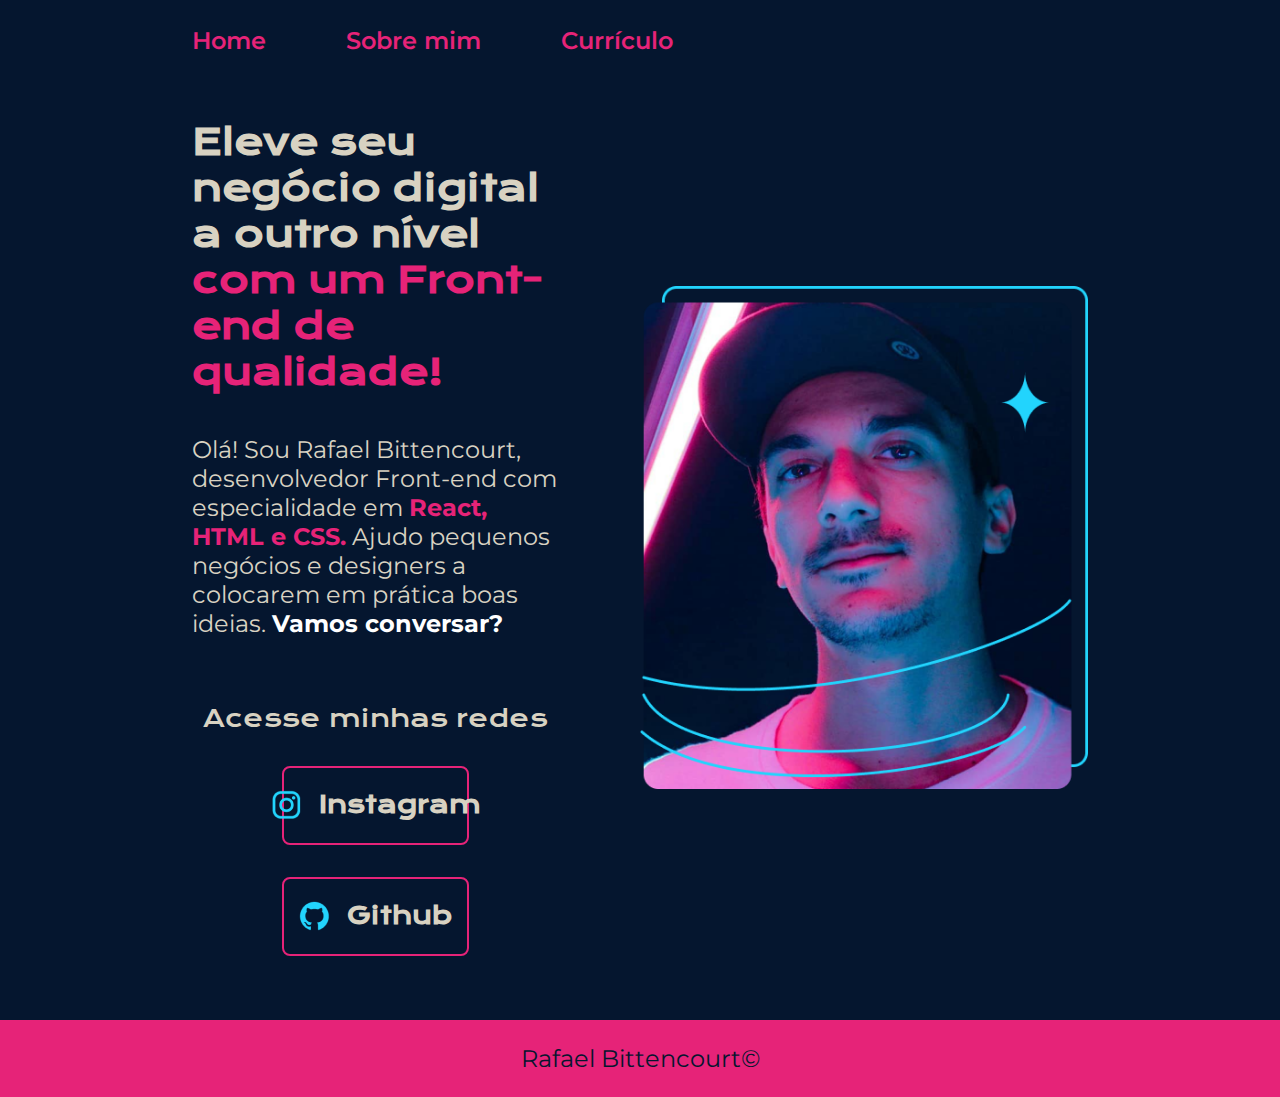
<file: index.html>
<!DOCTYPE html>
<html lang="pt-BR">
<head>
    <meta charset="UTF-8">
    <meta name="viewport" content="width=device-width, initial-scale=1.0">
    <title>Portfolio de Rafael Bittencourt</title>
    <link rel="stylesheet" href="./styles/style.css">
</head>
<body>
    <header class="cabecalho">
        <nav class="cabecalho__menu">
            <a class="cabecalho__menu__link" href="index.html">Home</a>
            <a class="cabecalho__menu__link" href="about.html">Sobre mim</a>
            <a class="cabecalho__menu__link" href="resume.html">Currículo</a>
        </nav>
            <!-- <img src="./assets/images/unnamed.png" alt="logo alura" height="50px">
            <p>Aluno Full stack Alura</p> -->
    </header>
    <main class="apresentacao">
        <section class="apresentacao__conteudo">
            <h1 class="apresentacao__conteudo__titulo">Eleve seu negócio digital a outro nível <strong>com um Front-end de qualidade!</strong></h1>
            <p class="apresentacao__conteudo__texto">Olá! Sou Rafael Bittencourt, desenvolvedor Front-end com especialidade em <strong class="titulo-destaque">React, HTML e CSS.</strong> Ajudo pequenos negócios e designers a colocarem em prática boas ideias. <strong class="titulo-destaque2">Vamos conversar?</strong></p>
            <div class="apresentacao__links">
                <h2 class="apresentacao__links__subtitulo">Acesse minhas redes</h2>
                <a class="apresentacao__links__navegacao" href="https://www.instagram.com/rafabitt_/"> <img src="./assets/images/instagram.png" alt="Logo instagram"> Instagram</a>
                <a class="apresentacao__links__navegacao"  href="https://github.com/rafael-bitt" > <img src="./assets/images/github.png" alt="Logo Github"> Github</a>
            </div>
        </section>
            <img class="apresentacao__imagem" src="./assets/images/Imagem.png" alt="Foto do Rafael Bittencourt">
    </main>
    <footer class="rodape">
        <p>Rafael Bittencourt©</p>
    </footer>
</body>
</html>
</file>
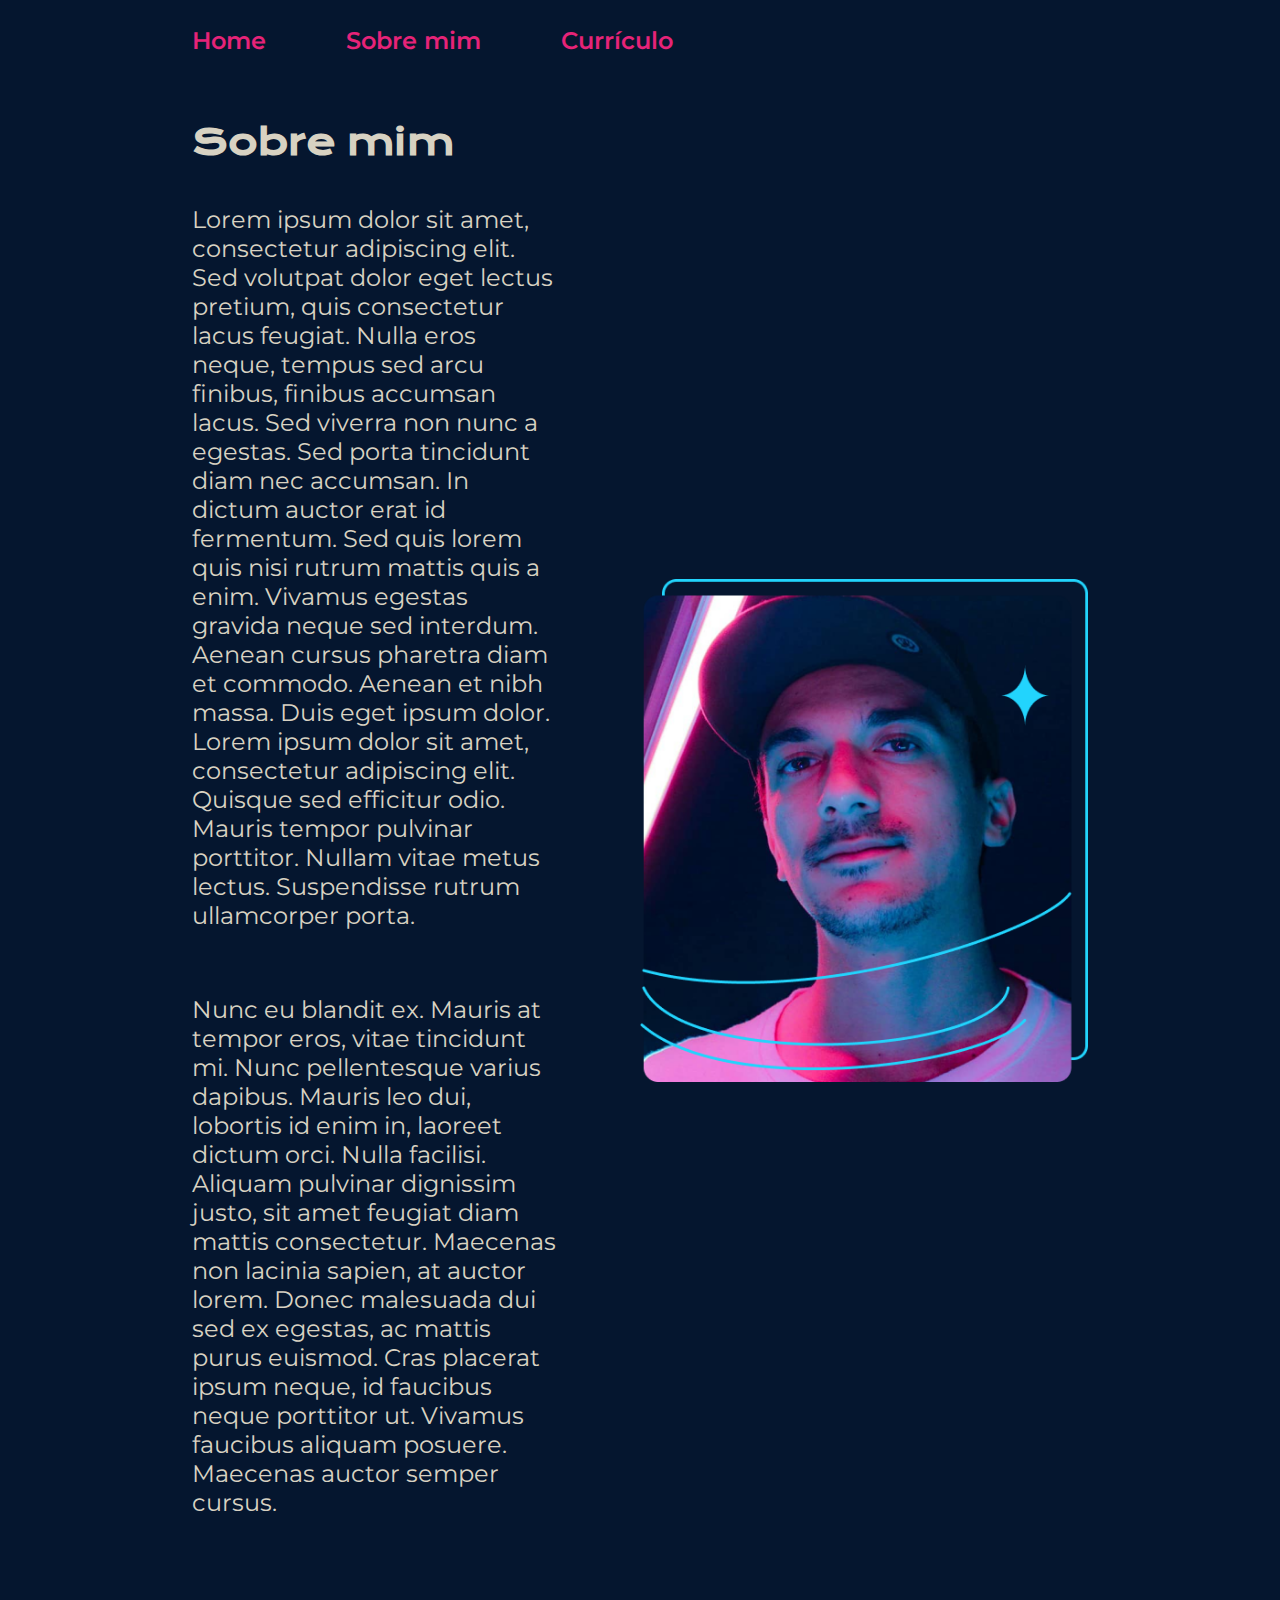
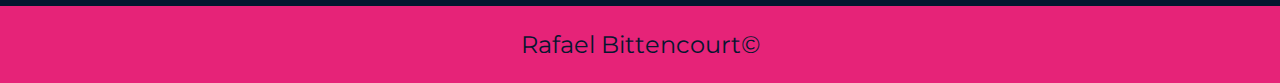
<file: about.html>
<!DOCTYPE html>
<html lang="pt-BR">
<head>
    <meta charset="UTF-8">
    <meta name="viewport" content="width=device-width, initial-scale=1.0">
    <title>Sobre mim</title>
    <link rel="stylesheet" href="./styles/style.css">

</head>
<body>
    <header class="cabecalho">
        <nav class="cabecalho__menu">
            <a class="cabecalho__menu__link" href="index.html">Home</a>
            <a class="cabecalho__menu__link" href="about.html">Sobre mim</a>
            <a class="cabecalho__menu__link" href="resume.html">Currículo</a>
        </nav>
            <!-- <img src="./assets/images/unnamed.png" alt="logo alura" height="50px">
            <p>Aluno Full stack Alura</p> -->
    </header>
    <main class="apresentacao">
        <section class="apresentacao__conteudo">
            <h1 class="apresentacao__conteudo__titulo">Sobre mim</h1>
            <p class="apresentacao__conteudo__texto">Lorem ipsum dolor sit amet, consectetur adipiscing elit. Sed volutpat dolor eget lectus pretium, quis consectetur lacus feugiat. Nulla eros neque, tempus sed arcu finibus, finibus accumsan lacus. Sed viverra non nunc a egestas. Sed porta tincidunt diam nec accumsan. In dictum auctor erat id fermentum. Sed quis lorem quis nisi rutrum mattis quis a enim. Vivamus egestas gravida neque sed interdum. Aenean cursus pharetra diam et commodo. Aenean et nibh massa. Duis eget ipsum dolor. Lorem ipsum dolor sit amet, consectetur adipiscing elit. Quisque sed efficitur odio. Mauris tempor pulvinar porttitor. Nullam vitae metus lectus. Suspendisse rutrum ullamcorper porta.</p>
            <p class="apresentacao__conteudo__texto">Nunc eu blandit ex. Mauris at tempor eros, vitae tincidunt mi. Nunc pellentesque varius dapibus. Mauris leo dui, lobortis id enim in, laoreet dictum orci. Nulla facilisi. Aliquam pulvinar dignissim justo, sit amet feugiat diam mattis consectetur. Maecenas non lacinia sapien, at auctor lorem. Donec malesuada dui sed ex egestas, ac mattis purus euismod. Cras placerat ipsum neque, id faucibus neque porttitor ut. Vivamus faucibus aliquam posuere. Maecenas auctor semper cursus.</p>
        </section>
        <img class="apresentacao__imagem" src="./assets/images/Imagem.png" alt="Foto do Rafael Bittencourt">
    </main>
    <footer class="rodape">
        <p>Rafael Bittencourt©</p>
    </footer>
</body>
</html>
</file>
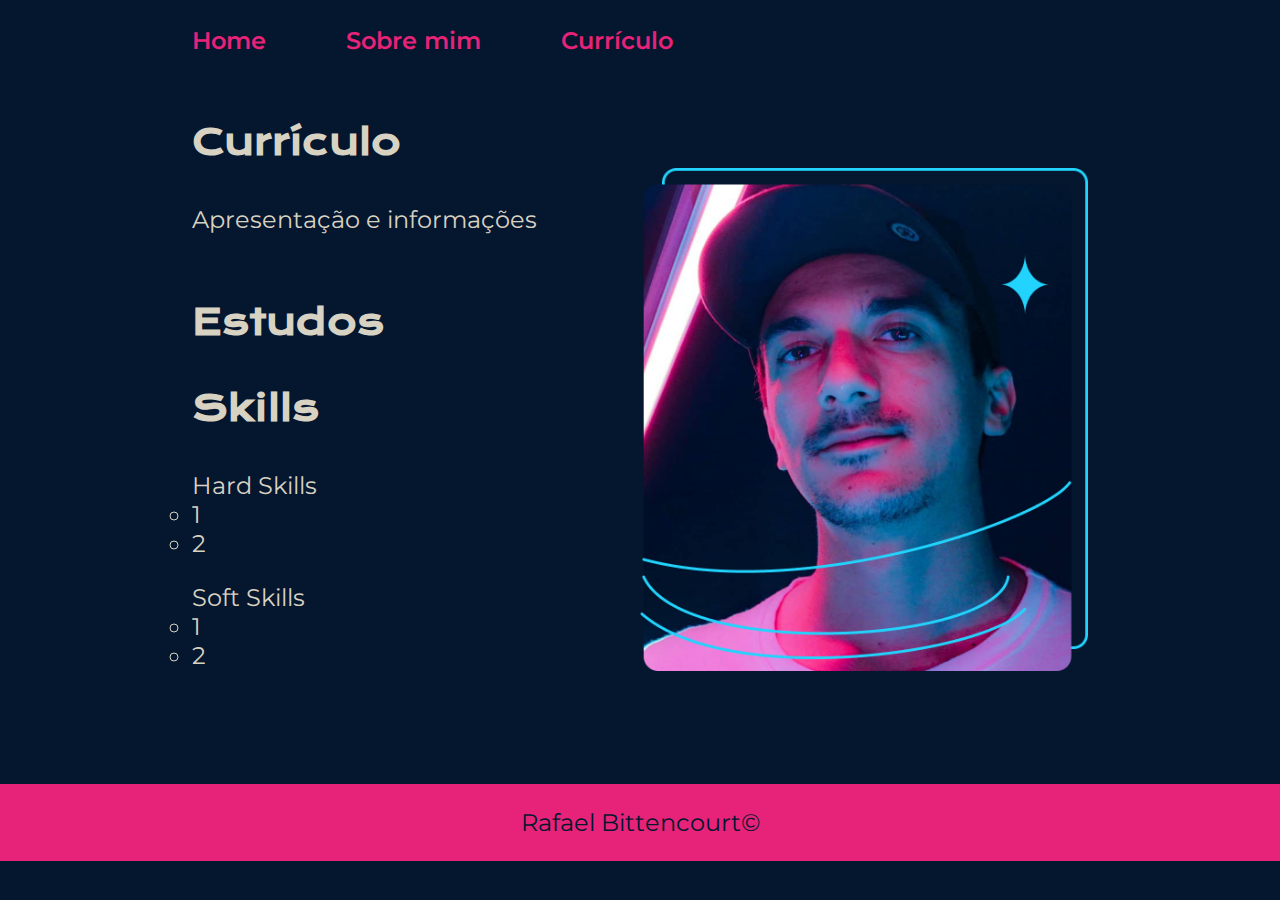
<file: resume.html>
<!DOCTYPE html>
<html lang="pt-br">
<head>
    <meta charset="UTF-8">
    <meta name="viewport" content="width=device-width, initial-scale=1.0">
    <title>Currículo</title>
    <link rel="stylesheet" href="./styles/style.css">
</head>
<body>
    <header class="cabecalho">
        <nav class="cabecalho__menu">
            <a class="cabecalho__menu__link" href="index.html">Home</a>
            <a class="cabecalho__menu__link" href="about.html">Sobre mim</a>
            <a class="cabecalho__menu__link" href="resume.html">Currículo</a>
        </nav>
            <!-- <img src="./assets/images/unnamed.png" alt="logo alura" height="50px">
            <p>Aluno Full stack Alura</p> -->
    </header>
    <main class="apresentacao">
        <section class="apresentacao__conteudo">
            <h1 class="apresentacao__conteudo__titulo">Currículo</h1>
            <p class="apresentacao__conteudo__texto">Apresentação e informações</p>
            <h2 class="apresentacao__conteudo__titulo">Estudos</h2>
            <h2 class="apresentacao__conteudo__titulo">Skills</h2>
            <ul class="apresentacao__conteudo__texto">
                <ul class="apresentacao__conteudo__texto">Hard Skills
                    <li>1</li>
                    <li>2</li>
                </ul>
                <ul class="apresentacao__conteudo__texto">Soft Skills
                    <li>1</li>
                    <li>2</li>
                </ul>
            </ul>
        </section>
        <img class="apresentacao__imagem" src="./assets/images/Imagem.png" alt="Foto do Rafael Bittencourt">
    </main>
    <footer class="rodape">
        <p>Rafael Bittencourt©</p>
    </footer>
</body>
</html>
</file>
<file: styles/style.css>
@import url('https://fonts.googleapis.com/css2?family=Krona+One&display=swap');
@import url('https://fonts.googleapis.com/css2?family=Krona+One&family=Montserrat:ital,wght@0,100..900;1,100..900&display=swap');

:root{
    --cor-principal: #05162f;
    --cor-secundaria: #D8D2C2;
    --cor-terciaria: #e62378;
    --cor-hover: #1c3b69;
    --fonte-primaria: "Krona One", sans-serif;
    --fonte-secundaria: "Montserrat", sans-serif;
}

*{
    margin: 0;
    padding:0;
}
body{
    background-color:var(--cor-principal);
    color: var(--cor-secundaria);
    box-sizing: border-box;
}

.cabecalho{
    padding: 2% 0% 0% 15%;
}

.cabecalho__menu{
    display: flex;
    gap: 80px;
}

.cabecalho__menu__link{
    font-family: var(--fonte-secundaria);
    font-weight: 600;
    font-size:1.5rem;
    color: var(--cor-terciaria);
    text-decoration: none;
}

strong{
    color: var(--cor-terciaria);
    font-weight: bold;
}

.apresentacao__links{
    font-family: var(--fonte-primaria);
    font-size: 0.8rem;
    display: flex;
    flex-direction: column;
    align-items: center;
    justify-content: space-between;
    gap: 32px;
}

.titulo-destaque{
    color: var(--cor-terciaria);
}

.titulo-destaque2{
    font-weight: bold;
    color: white;
}

header img{
    border: black;
    border-radius: 50%;
}

.apresentacao {
    display: flex;
    align-items: center;
    justify-content: space-between;
    padding: 5% 15%;
    gap: 82px;
}

.apresentacao__conteudo{
    width: 50%;
    display: flex;
    flex-direction: column;
    gap: 40px;
}

.apresentacao__conteudo__titulo{
    font-size: 2.25rem;
    font-family: var(--fonte-primaria);
}

.apresentacao__conteudo__texto{
    font-size: 1.5rem;
    margin-bottom: 25px;
    font-family: var(--fonte-secundaria);
    font-weight: 400px;
}

.apresentacao__links__navegacao{
    display: flex;
    justify-content: center;
    gap: 16px;
    color: var(--cor-secundaria);
    width: 50%;
    text-align: center;
    border-radius: 8px;
    font-size: 1.5rem;
    padding: 21.5px 0;
    text-decoration: none;
    border: var(--cor-terciaria) solid 2px;
    font-weight: 600;
}

.apresentacao__links__navegacao:hover{
    background-color:var(--cor-hover);
    padding: 3%;
}

.apresentacao__links__subtitulo{
    font-family: var(--fonte-primaria);
    font-weight: 400;
    font-size: 1.5rem;
}

.apresentacao__imagem{
    width: 50%;
}

.rodape{
    color: var(--cor-principal);
    background-color: var(--cor-terciaria);
    padding: 24px;
    text-align: center;
    font-family: var(--fonte-secundaria);
    font-size: 1.5rem;
    font-weight: 400;
}

@media(max-width:1200px) {
    .cabecalho {
        padding: 10%;
    }

    .cabecalho__menu{
        justify-content: center;
        gap: 12%;
    }
    .apresentacao {
        flex-direction: column-reverse;
        padding: 5%;
    }

    .apresentacao__conteudo{
        width: auto;
    }

    .apresentacao__links__navegacao {
        width: 70%;
    }
}
</file>
